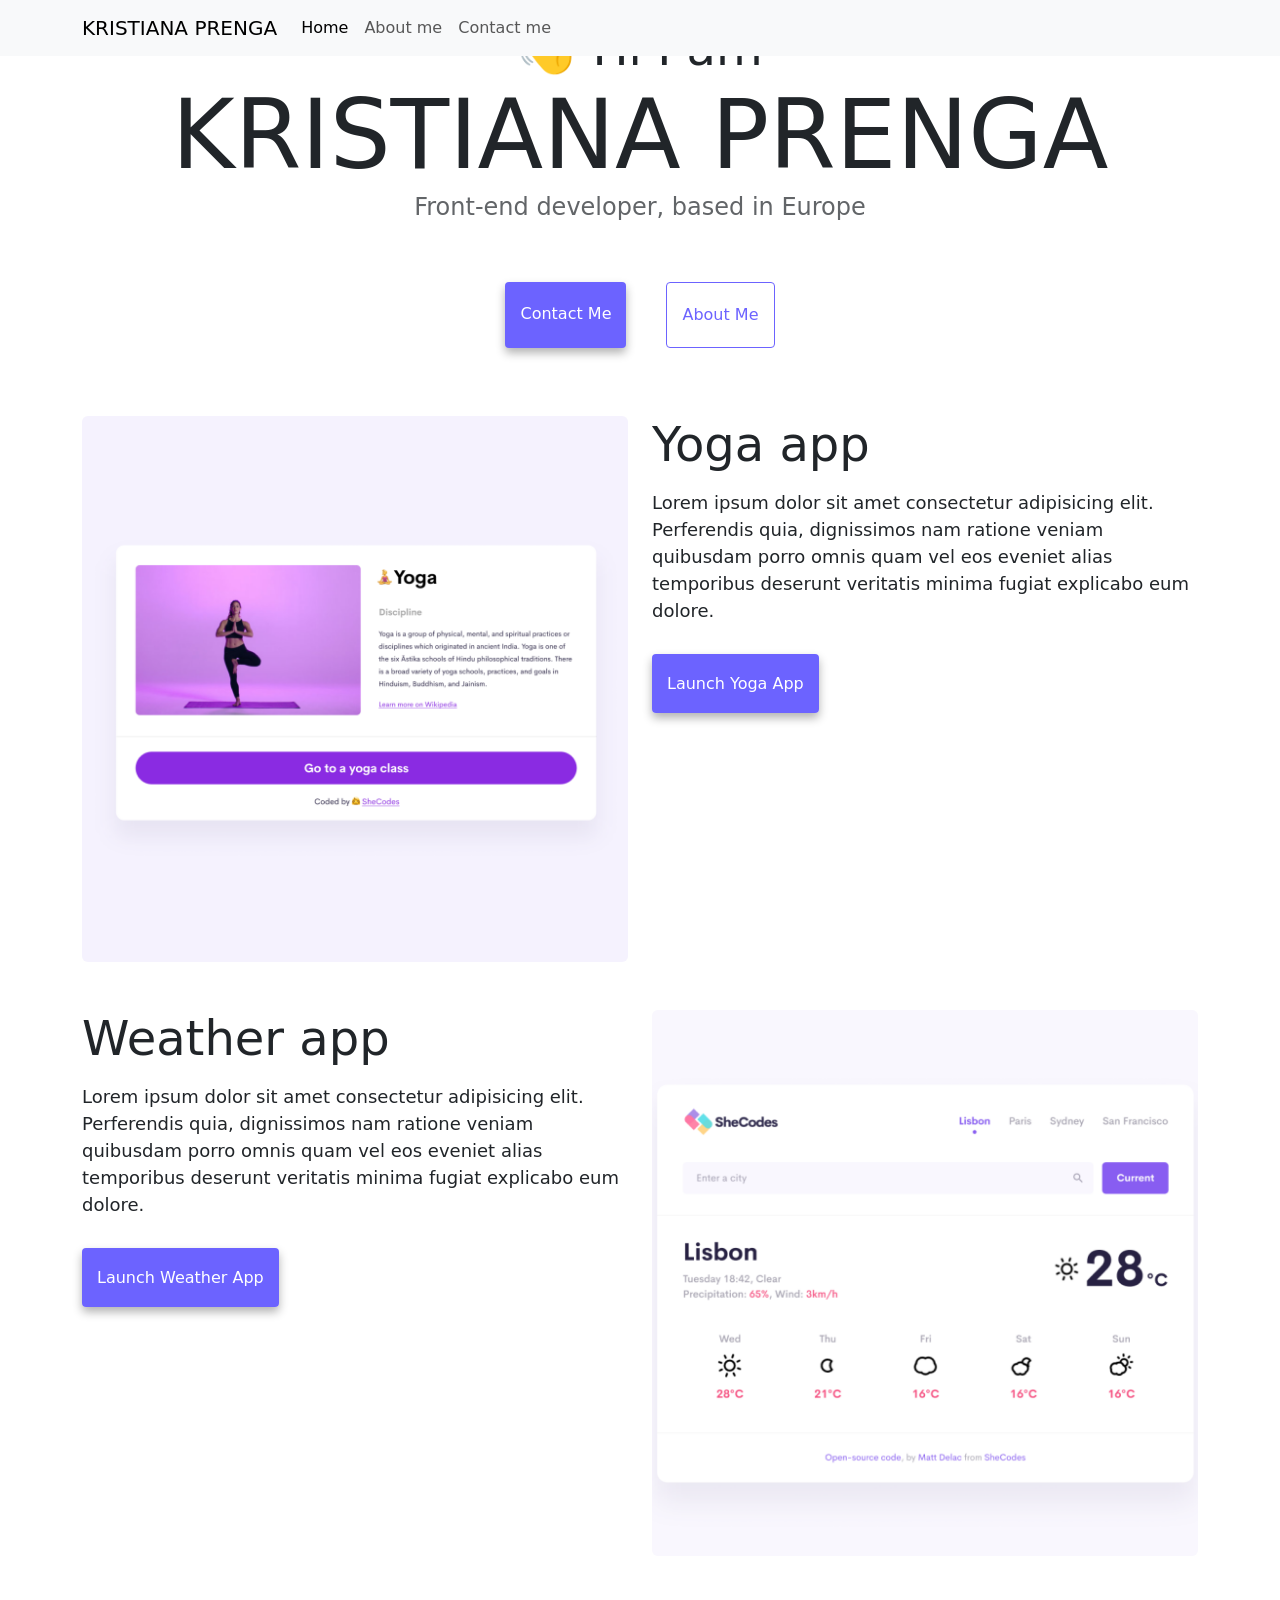
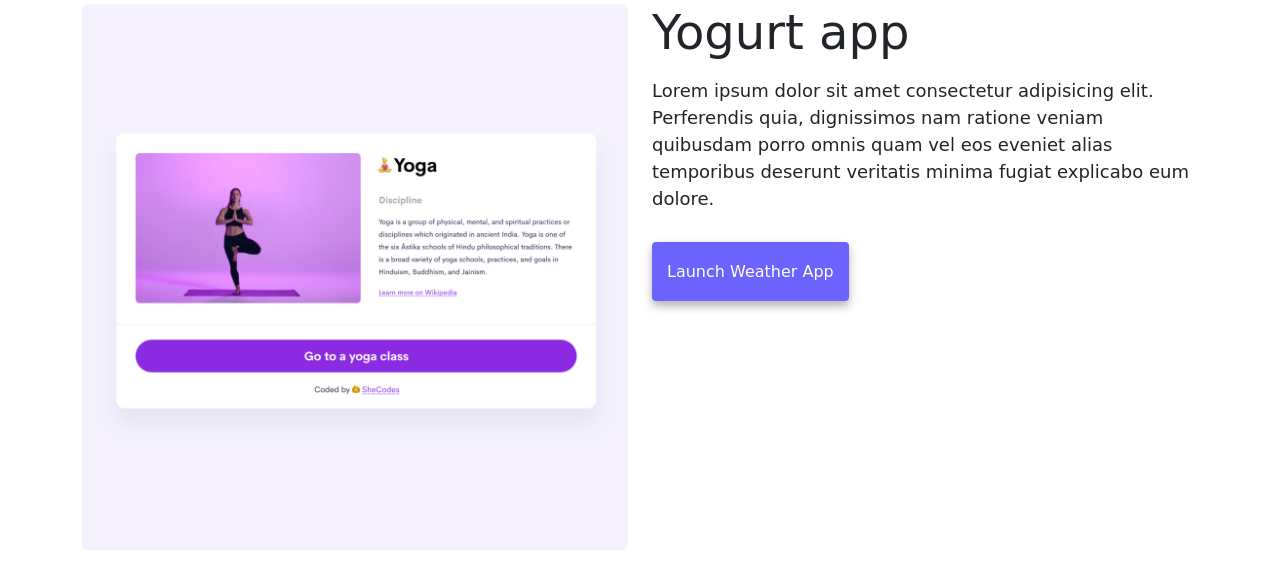
<file: index.html>
<!DOCTYPE html>
<html lang="en">
  <head>
    <meta charset="UTF-8" />
    <meta http-equiv="X-UA-Compatible" content="IE=edge" />
    <meta name="viewport" content="width=device-width, initial-scale=1.0" />
    <title>KRISTIANA PRENGA</title>
    <link
      href="https://cdn.jsdelivr.net/npm/bootstrap@5.0.0-beta2/dist/css/bootstrap.min.css"
      rel="stylesheet"
      integrity="sha384-BmbxuPwQa2lc/FVzBcNJ7UAyJxM6wuqIj61tLrc4wSX0szH/Ev+nYRRuWlolflfl"
      crossorigin="anonymous"
    />
    <script
      src="https://cdn.jsdelivr.net/npm/bootstrap@5.0.0-beta2/dist/js/bootstrap.bundle.min.js"
      integrity="sha384-b5kHyXgcpbZJO/tY9Ul7kGkf1S0CWuKcCD38l8YkeH8z8QjE0GmW1gYU5S9FOnJ0"
      crossorigin="anonymous"
    ></script>
    <link rel="stylesheet" href="style.css" />
  </head>
  <body>
    <nav class="navbar navbar-expand-lg navbar-light bg-light fixed-top">
      <div class="container">
        <a class="navbar-brand" href="index.html">KRISTIANA PRENGA</a>
        <button
          class="navbar-toggler"
          type="button"
          data-bs-toggle="collapse"
          data-bs-target="#navbarNav"
          aria-controls="navbarNav"
          aria-expanded="false"
          aria-label="Toggle navigation"
        >
          <span class="navbar-toggler-icon"></span>
        </button>
        <div class="collapse navbar-collapse" id="navbarNav">
          <ul class="navbar-nav">
            <li class="nav-item">
              <a class="nav-link active" aria-current="page" href="index.html"
                >Home</a
              >
            </li>
            <li class="nav-item">
              <a class="nav-link" href="about.html">About me</a>
            </li>
            <li class="nav-item">
              <a class="nav-link" href="about.html#contact">Contact me</a>
            </li>
          </ul>
        </div>
      </div>
    </nav>
    <h2 class="text-center">👋 Hi I am</h2>
    <h1 class="text-center">KRISTIANA PRENGA</h1>
    <h3 class="text-center">Front-end developer, based in Europe</h3>
    <div class="navigation-links mb-5">
      <a href="about.html#contact" class="primary-link">Contact me</a>
      <a href="about.html" class="secondary-link">About me</a>
    </div>
    <div class="container">
      <div class="row">
        <div class="col-6">
          <img src="images/yoga.png" alt="Yoga project " class="img-fluid rounded">
        </div>
        <div class="col-6">
          <h2 class="mb-3">Yoga app</h2>
          <p>
            Lorem ipsum dolor sit amet consectetur adipisicing elit. Perferendis
            quia, dignissimos nam ratione veniam quibusdam porro omnis quam vel
            eos eveniet alias temporibus deserunt veritatis minima fugiat
            explicabo eum dolore.
          </p>
          <div class="mt-5">
            <a href="#" class="primary-link">Launch Yoga App</a>
          </div>
        </div>
      </div>
      <div class="row mt-5">
        <div class="col-6">
          <h2 class="mb-3">Weather app</h2>
          <p>
            Lorem ipsum dolor sit amet consectetur adipisicing elit. Perferendis
            quia, dignissimos nam ratione veniam quibusdam porro omnis quam vel
            eos eveniet alias temporibus deserunt veritatis minima fugiat
            explicabo eum dolore.
          </p>
          <div class="mt-5">
            <a href="#" class="primary-link">Launch Weather App</a>
          </div>
        </div>
        <div class="col-6">
          <img src="images/weather.png" alt="Weather project" class="img-fluid rounded" />
        </div>
      </div>
      <div class="row mt-5">
        <div class="col-6">
          <img src="images/yoga.png" alt="Yoga project " class="img-fluid rounded">

        </div>
        <div class="col-6">
          <h2 class="mb-3">Yogurt app</h2>
          <p>
            Lorem ipsum dolor sit amet consectetur adipisicing elit. Perferendis
            quia, dignissimos nam ratione veniam quibusdam porro omnis quam vel
            eos eveniet alias temporibus deserunt veritatis minima fugiat
            explicabo eum dolore.
          </p>
          <div class="mt-5">
            <a href="#" class="primary-link">Launch Weather App</a>
          </div>
        </div>
      </div>
    </div>
  </body>
</html>
</file>
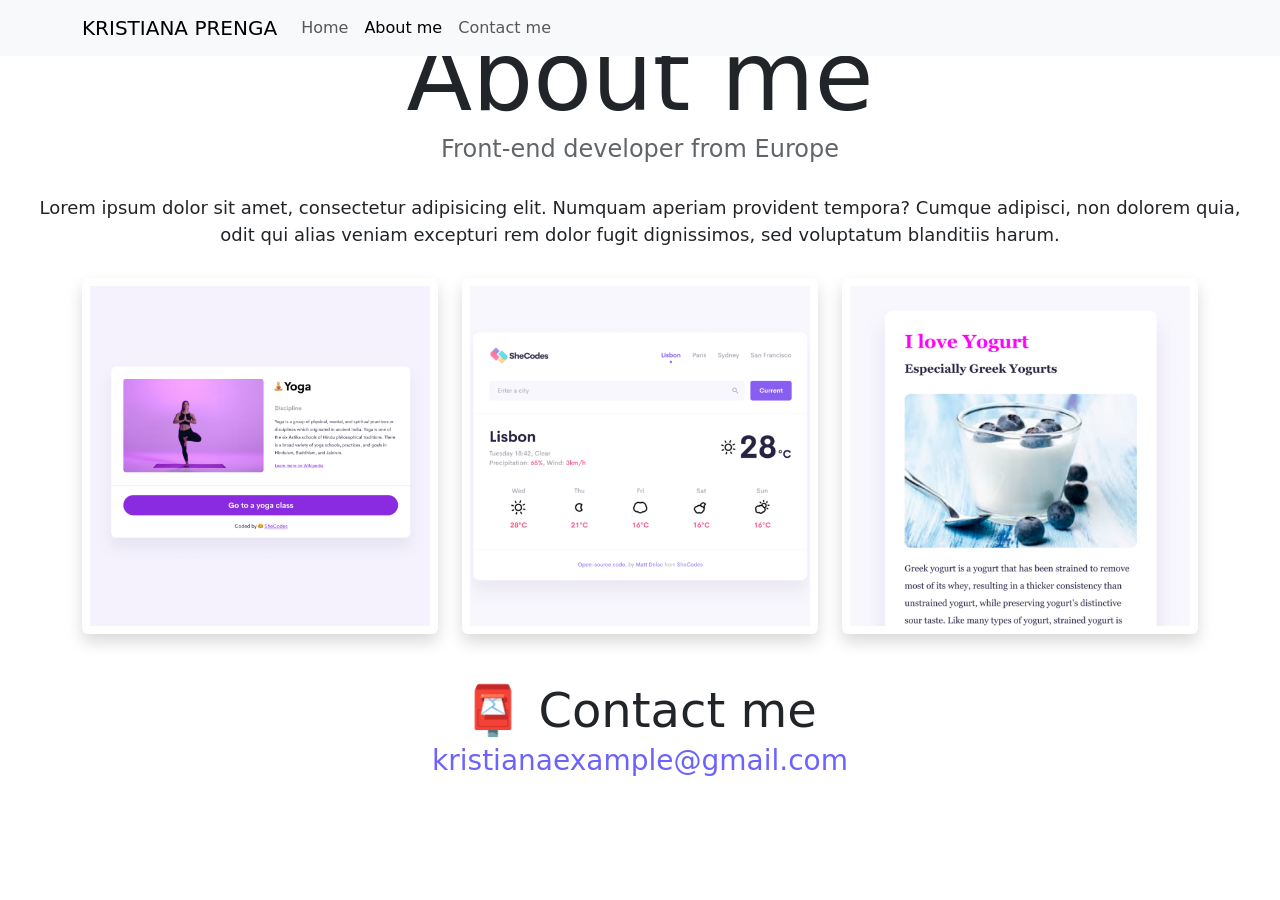
<file: about.html>
<!DOCTYPE html>
<html lang="en">
  <head>
    <meta charset="UTF-8" />
    <meta http-equiv="X-UA-Compatible" content="IE=edge" />
    <meta name="viewport" content="width=device-width, initial-scale=1.0" />
    <link
      href="https://cdn.jsdelivr.net/npm/bootstrap@5.0.0-beta2/dist/css/bootstrap.min.css"
      rel="stylesheet"
      integrity="sha384-BmbxuPwQa2lc/FVzBcNJ7UAyJxM6wuqIj61tLrc4wSX0szH/Ev+nYRRuWlolflfl"
      crossorigin="anonymous"
    />
    <script
      src="https://cdn.jsdelivr.net/npm/bootstrap@5.0.0-beta2/dist/js/bootstrap.bundle.min.js"
      integrity="sha384-b5kHyXgcpbZJO/tY9Ul7kGkf1S0CWuKcCD38l8YkeH8z8QjE0GmW1gYU5S9FOnJ0"
      crossorigin="anonymous"
    ></script>
    <link rel="stylesheet" href="style.css" />
    <title>About ME</title>
  </head>
  <body>
    <nav class="navbar navbar-expand-lg navbar-light bg-light fixed-top">
      <div class="container">
        <a class="navbar-brand" href="index.html">KRISTIANA PRENGA</a>
        <button
          class="navbar-toggler"
          type="button"
          data-bs-toggle="collapse"
          data-bs-target="#navbarNav"
          aria-controls="navbarNav"
          aria-expanded="false"
          aria-label="Toggle navigation"
        >
          <span class="navbar-toggler-icon"></span>
        </button>
        <div class="collapse navbar-collapse" id="navbarNav">
          <ul class="navbar-nav">
            <li class="nav-item">
              <a class="nav-link" aria-current="page" href="index.html">Home</a>
            </li>
            <li class="nav-item">
              <a class="nav-link active" href="about.html">About me</a>
            </li>
            <li class="nav-item">
              <a class="nav-link" href="about.html#contact">Contact me</a>
            </li>
          </ul>
        </div>
      </div>
    </nav>
    <h1 class="text-center">About me</h1>
    <h3 class="text-center">Front-end developer from Europe</h3>
    <div class="about-paragraphs text-center">
      <p>
        Lorem ipsum dolor sit amet, consectetur adipisicing elit. Numquam
        aperiam provident tempora? Cumque adipisci, non dolorem quia, odit qui
        alias veniam excepturi rem dolor fugit dignissimos, sed voluptatum
        blanditiis harum.
      </p>
    </div>
    <div class="container">
      <div class="row">
        <div class="col-sm-4">
          <img src="images/yoga.png" class="img-fluid p-2 shadow rounded" />
        </div>
        <div class="col-sm-4">
          <img src="images/weather.png" class="img-fluid p-2 shadow rounded" />
        </div>
        <div class="col-sm-4">
          <img src="images/yogurt.png" class="img-fluid p-2 shadow rounded" />
        </div>
      </div>
    </div>
    <div id="contact" class="mt-5">
      <h2 class="text-center">📮 Contact me</h2>
      <a href="mailto:kristianaexample@gmail.com" class="email-link"
        >kristianaexample@gmail.com
      </a>
    </div>
  </body>
</html>
</file>
<file: style.css>
:root {
    --primary-color: #6c63ff;
    --secondary-color: #f5f2fe;
    --box-shadow: 0 5px 10px rgba(0, 0, 0, 0.3);
}

body {
    margin-top: 100px;
}

h1,
h2,
h3 {
    margin: 0;
}

h1 {
    font-size: 96px;
}

h2 {
    font-size: 48px;
}

h3 {
    font-size: 24px;
    opacity: 0.7;
}

p {
    font-size: 18px;
    line-height: 1.5;
}

.navigation-links {
    display: flex;
    margin-top: 40px;
    justify-content: center;
}

.navigation-links a {
    margin: 20px;
}

.primary-link {
    border-radius: 4px;
    padding: 20px 15px;
    text-decoration: none;
    text-transform: capitalize;
    background: var(--primary-color);
    box-shadow: var(--box-shadow);
    color: white;
}

.secondary-link {
    border-radius: 4px;
    padding: 20px 15px;
    text-decoration: none;
    text-transform: capitalize;
    color: var(--primary-color);
    border: 1px solid var(--primary-color);
}

.homepage-link {
    color: var(--primary-color);
    text-align: center;
    display: block;
}

.about-paragraphs {
    margin: 30px 0;
}

.about-paragraphs p {
    margin: 10px;
}

.email-link {
    display: flex;
    justify-content: center;
    color: var(--primary-color);
    font-size: 28px;
    text-decoration: none;
}

.email-link:hover {
    text-decoration: underline;
}

img {
    max-width: 100%;
    height: auto;
}

body {
    margin: 20px;
}
</file>
